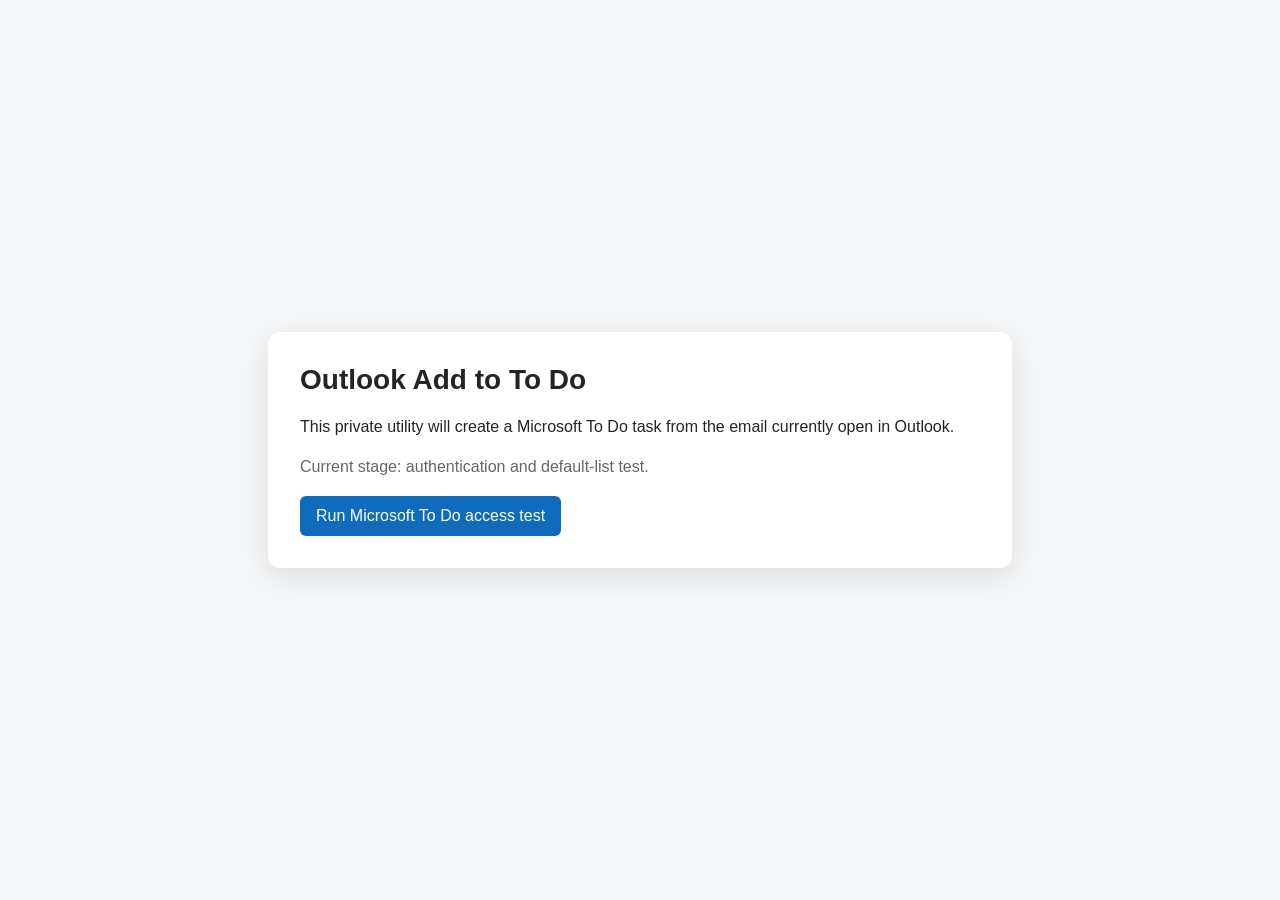
<file: index.html>
<!doctype html>
<html lang="en">
<head>
  <meta charset="utf-8">
  <meta name="viewport" content="width=device-width,initial-scale=1">
  <title>Outlook Add to To Do</title>
  <link rel="stylesheet" href="styles.css">
</head>
<body>
  <main class="card">
    <h1>Outlook Add to To Do</h1>
    <p>This private utility will create a Microsoft To Do task from the email currently open in Outlook.</p>
    <p class="muted">Current stage: authentication and default-list test.</p>
    <a class="button" href="auth.html">Run Microsoft To Do access test</a>
  </main>
</body>
</html>
</file>
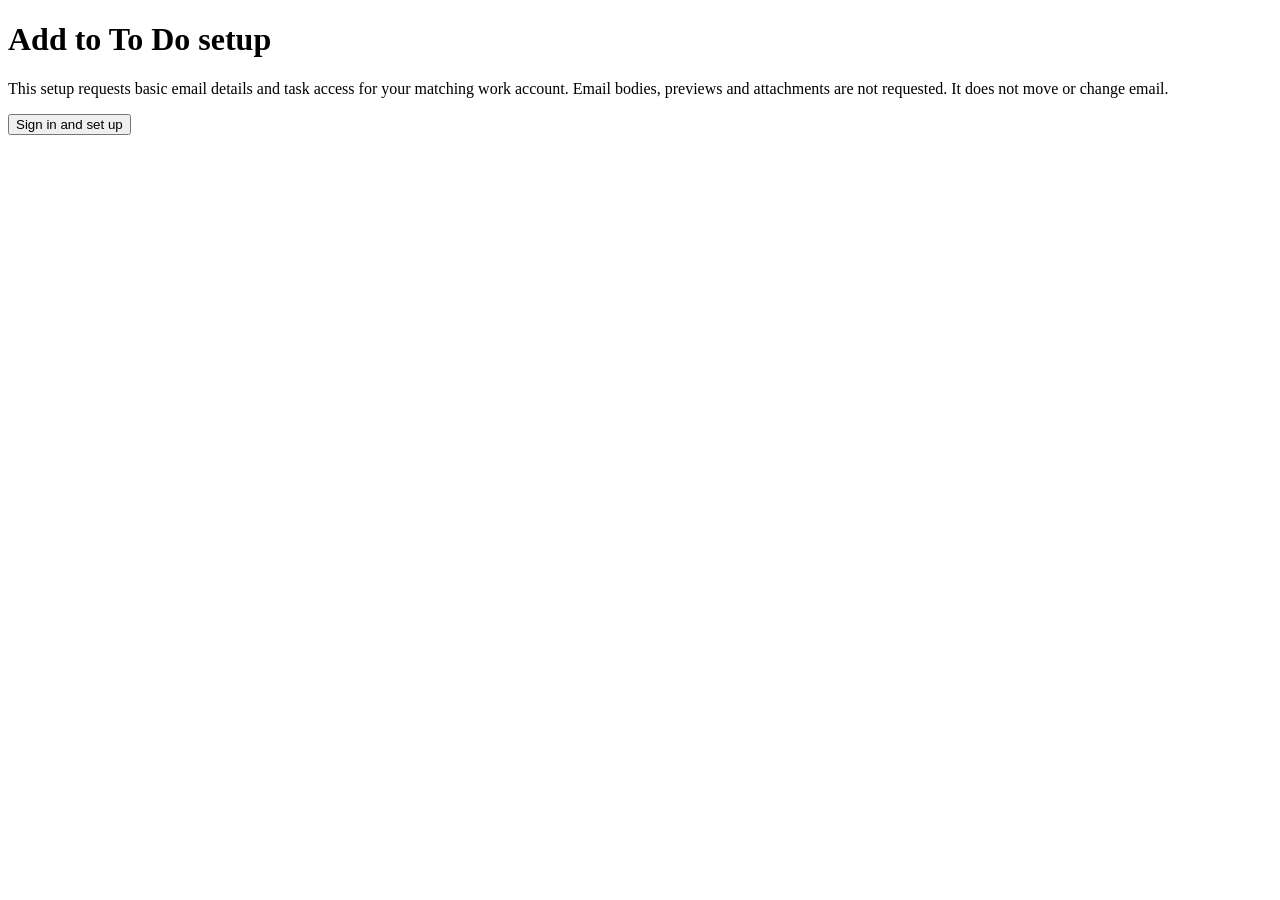
<file: addin/taskpane.html>
<!doctype html><html><head><meta charset="utf-8"><title>Add to To Do Setup</title><script src="https://appsforoffice.microsoft.com/lib/1/hosted/office.js"></script><script src="./vendor/msal-browser.min.js"></script><script type="module" src="./taskpane.js"></script></head><body><h1>Add to To Do setup</h1><p>This setup requests basic email details and task access for your matching work account. Email bodies, previews and attachments are not requested. It does not move or change email.</p><button id="setup">Sign in and set up</button><p id="status" role="status"></p></body></html>
</file>
<file: styles.css>
:root { color-scheme: light; font-family: -apple-system, BlinkMacSystemFont, "Segoe UI", sans-serif; }
body { margin: 0; min-height: 100vh; display: grid; place-items: center; background: #f4f6f8; color: #242424; }
.card { width: min(680px, calc(100% - 40px)); background: white; padding: 32px; border-radius: 12px; box-shadow: 0 8px 30px rgba(0,0,0,.10); }
h1 { margin-top: 0; font-size: 28px; }
p { line-height: 1.55; }
.muted { color: #666; }
.button, .secondary { display: inline-block; border: 0; border-radius: 6px; padding: 11px 16px; font: inherit; cursor: pointer; text-decoration: none; }
.button { background: #0f6cbd; color: white; }
.button:disabled { opacity: .55; cursor: wait; }
.secondary { margin-left: 8px; background: #e8e8e8; color: #222; }
pre { margin-top: 22px; padding: 16px; min-height: 90px; overflow-wrap: anywhere; white-space: pre-wrap; background: #f7f7f7; border: 1px solid #ddd; border-radius: 6px; }
</file>
